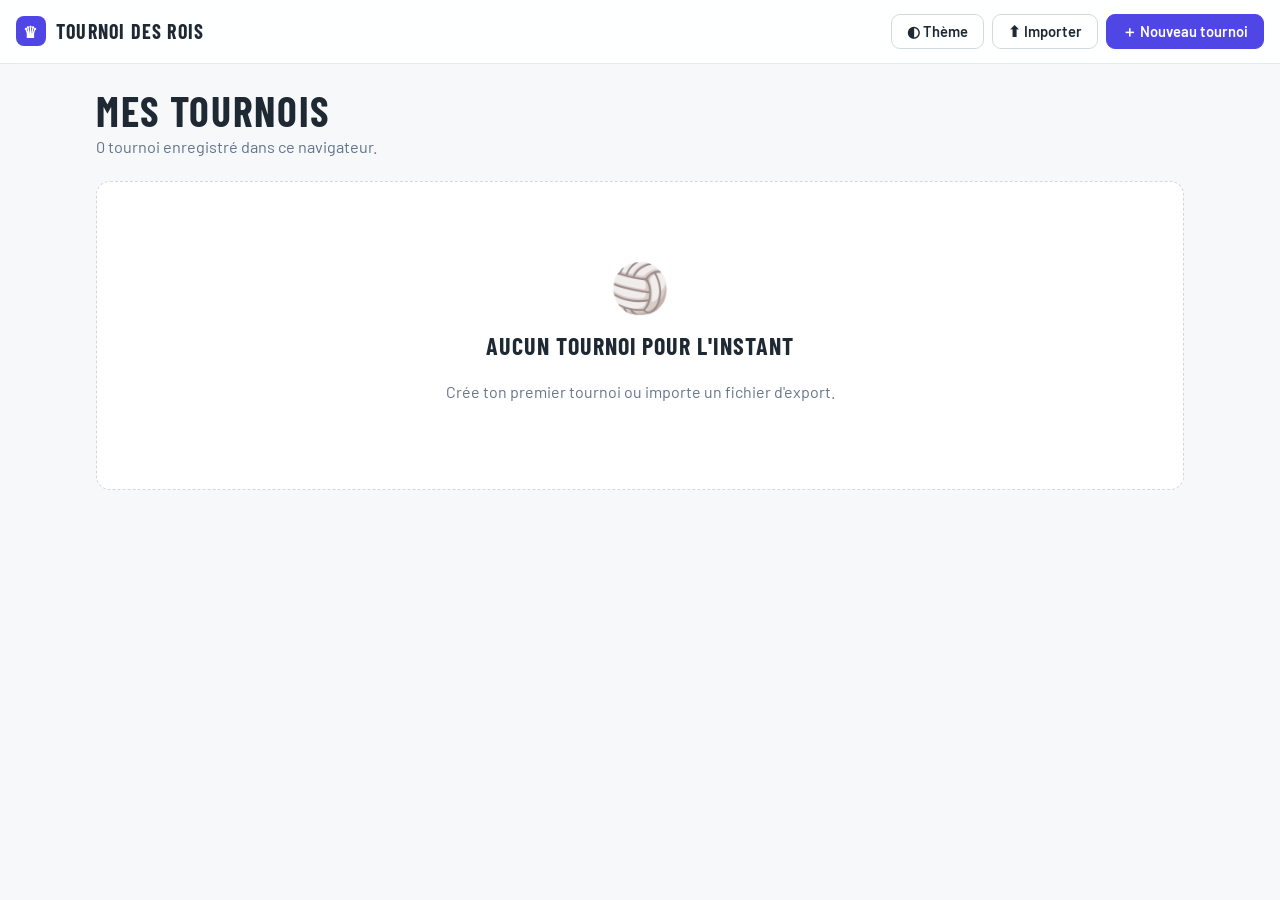
<file: index.html>
<!doctype html>
<html lang="fr">
<head>
  <meta charset="utf-8">
  <meta name="viewport" content="width=device-width, initial-scale=1, viewport-fit=cover">
  <title>Tournoi des Rois</title>
  <link rel="icon" href="assets/favicon.svg">
  <link rel="stylesheet" href="https://fonts.googleapis.com/css2?family=Barlow:wght@400;500;600;700&family=Barlow+Condensed:wght@500;600;700&display=swap">
  <link rel="stylesheet" href="css/styles.css">
</head>
<body>
  <main id="app" aria-live="polite"></main>
  <input type="file" id="importfile" accept="application/json,.json" hidden>
  <script src="js/app.js"></script>
</body>
</html>
</file>
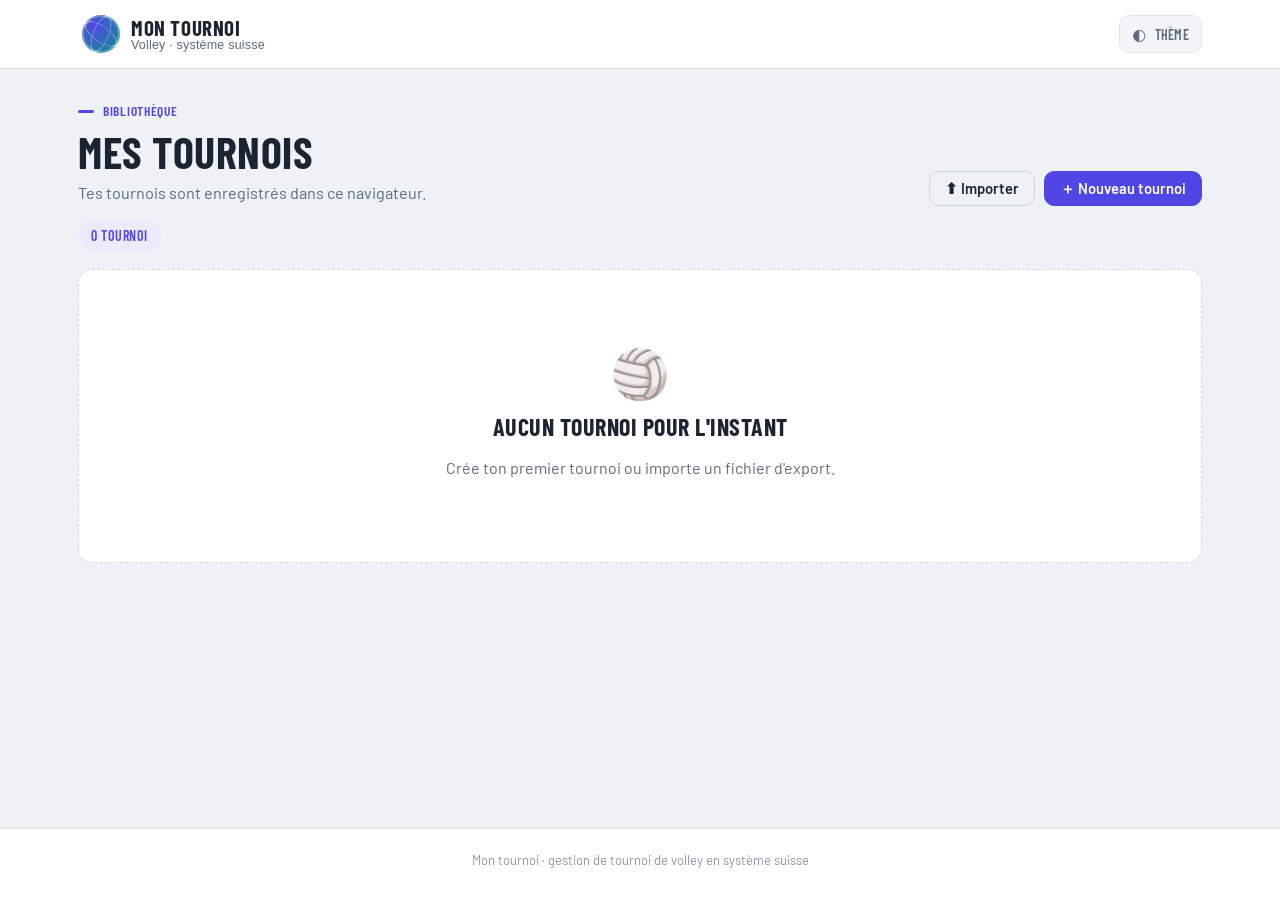
<file: public/index.html>
<!doctype html>
<html lang="fr">
<head>
  <meta charset="utf-8">
  <meta name="viewport" content="width=device-width, initial-scale=1, viewport-fit=cover">
  <title>Mon tournoi</title>
  <link rel="icon" href="favicon.svg">
  <link rel="stylesheet" href="https://fonts.googleapis.com/css2?family=Barlow:wght@400;500;600;700&family=Barlow+Condensed:wght@500;600;700&display=swap">
  <link rel="stylesheet" href="styles.css">
</head>
<body>
  <main id="app" aria-live="polite"></main>
  <input type="file" id="importfile" accept="application/json,.json" hidden>
  <script src="app.js"></script>
</body>
</html>
</file>
<file: css/styles.css>
/* Tournoi des Rois — design system « minimal pro »
   Clair par défaut, mode sombre ardoise. Accent indigo + sarcelle.
   Les composants métier (carte de ronde, tableaux, bracket, projection) réutilisent
   les mêmes classes que le JS de rendu ; ils sont ici restylés. */

/* ---- reset minimal ---- */
:root{ color-scheme:light; box-sizing:border-box; }
*{ box-sizing:border-box; }
html{ scroll-padding-top:env(safe-area-inset-top,0px); }
img{ max-width:100%; }
[hidden]{ display:none!important; }

/* ---- tokens (clair) ---- */
:root{
  --bg:#F7F8FA; --surface:#FFFFFF; --surface-2:#F2F4F7;
  --ink:#1F2933; --muted:#64748B; --faint:#94A3B8;
  --line:#E5E8EE; --line-strong:#D3D8E0;
  --accent:#4F46E5; --accent-weak:#EEF0FE; --accent-ink:#ffffff;
  --teal:#0D9488; --teal-weak:#E2F4F1;
  --gold:#B7791F; --gold-weak:#FBF2DE;
  --danger:#DC2626; --danger-weak:#FDECEC;
  --ok:#16A34A; --ok-weak:#E6F6EC;
  --field:#F8FAFC;
  --radius:14px; --radius-sm:9px;
  --shadow:0 1px 2px rgba(16,24,40,.04), 0 6px 20px rgba(16,24,40,.06);
  --shadow-lg:0 10px 34px rgba(16,24,40,.12);
  --disp:"Barlow Condensed",Impact,sans-serif;
  --body:"Barlow","Helvetica Neue",Arial,sans-serif;
}
@media (prefers-color-scheme:dark){:root:not([data-theme="light"]){
  --bg:#0F141B; --surface:#161C26; --surface-2:#1C2430;
  --ink:#E7ECF3; --muted:#93A1B5; --faint:#6B7A8F;
  --line:#26303C; --line-strong:#33404F;
  --accent:#8B86F2; --accent-weak:#232549; --accent-ink:#0F141B;
  --teal:#2DD4BF; --teal-weak:#123436;
  --gold:#E0B14A; --gold-weak:#2E2614;
  --danger:#F87171; --danger-weak:#3A1E1E;
  --ok:#4ADE80; --ok-weak:#163024;
  --field:#1A222D;
  --shadow:0 1px 2px rgba(0,0,0,.3), 0 6px 20px rgba(0,0,0,.35);
  --shadow-lg:0 12px 40px rgba(0,0,0,.5);
  color-scheme:dark;
}}
:root[data-theme="dark"]{
  --bg:#0F141B; --surface:#161C26; --surface-2:#1C2430;
  --ink:#E7ECF3; --muted:#93A1B5; --faint:#6B7A8F;
  --line:#26303C; --line-strong:#33404F;
  --accent:#8B86F2; --accent-weak:#232549; --accent-ink:#0F141B;
  --teal:#2DD4BF; --teal-weak:#123436;
  --gold:#E0B14A; --gold-weak:#2E2614;
  --danger:#F87171; --danger-weak:#3A1E1E;
  --ok:#4ADE80; --ok-weak:#163024;
  --field:#1A222D;
  --shadow:0 1px 2px rgba(0,0,0,.3), 0 6px 20px rgba(0,0,0,.35);
  --shadow-lg:0 12px 40px rgba(0,0,0,.5);
  color-scheme:dark;
}

body{ margin:0; background:var(--bg); color:var(--ink); font-family:var(--body);
  font-size:16px; line-height:1.45; -webkit-font-smoothing:antialiased; }
#app{ display:block; }

/* ---- boutons ---- */
.btn{ font-family:var(--body); font-weight:600; font-size:.92rem; line-height:1;
  border:1px solid var(--line-strong); background:var(--surface); color:var(--ink);
  padding:9px 15px; border-radius:var(--radius-sm); cursor:pointer; transition:.12s ease;
  display:inline-flex; align-items:center; gap:7px; }
.btn:hover{ border-color:var(--accent); color:var(--accent); }
.btn.ghost{ background:transparent; }
.btn.primary{ background:var(--accent); border-color:var(--accent); color:var(--accent-ink); }
.btn.primary:hover{ filter:brightness(1.07); color:var(--accent-ink); }
.btn.danger{ color:var(--danger); border-color:var(--line-strong); }
.btn.danger:hover{ border-color:var(--danger); background:var(--danger-weak); color:var(--danger); }
.btn.sm{ padding:6px 11px; font-size:.84rem; border-radius:7px; }
.btn.back{ padding:7px 11px; font-size:1.05rem; }
.btn:disabled{ opacity:.5; cursor:not-allowed; }
:focus-visible{ outline:2px solid var(--accent); outline-offset:2px; }
input,select{ font-family:var(--body); }

/* ---- barre d'application ---- */
.appbar{ position:sticky; top:0; z-index:20; display:flex; align-items:center; justify-content:space-between;
  gap:14px; padding:14px max(16px,env(safe-area-inset-left,0px)); background:color-mix(in srgb,var(--surface) 88%, transparent);
  backdrop-filter:saturate(1.3) blur(8px); border-bottom:1px solid var(--line); flex-wrap:wrap; }
.brand{ display:flex; align-items:center; gap:10px; font-family:var(--disp); text-transform:uppercase;
  letter-spacing:.06em; font-weight:700; font-size:1.25rem; }
.brand-mark{ display:grid; place-items:center; width:30px; height:30px; border-radius:8px;
  background:var(--accent); color:var(--accent-ink); font-size:1rem; }
.appbar-actions{ display:flex; gap:8px; flex-wrap:wrap; }
.tbar .tname{ font-family:var(--disp); text-transform:uppercase; letter-spacing:.04em; font-weight:700;
  font-size:1.2rem; color:var(--ink); background:transparent; border:1px solid transparent; border-radius:8px;
  padding:4px 8px; min-width:12ch; max-width:48vw; }
.tbar .tname:hover{ border-color:var(--line); }
.tbar .tname:focus{ border-color:var(--accent); background:var(--surface); outline:none; }

/* ---- layout commun ---- */
.home,.create,.tv-body{ max-width:1120px; margin:0 auto;
  padding:26px max(16px,env(safe-area-inset-left,0px)) 64px; }
.home-head{ margin-bottom:22px; }
.home-head h1,.step-head h1{ font-family:var(--disp); text-transform:uppercase; letter-spacing:.04em;
  font-weight:700; font-size:clamp(1.8rem,4.5vw,2.6rem); margin:0 0 4px; line-height:1; }
.home-head p,.step-head p{ margin:0; color:var(--muted); font-size:1.02rem; }
.step-head{ margin-bottom:18px; }

/* ---- accueil : grille de tournois ---- */
.tgrid{ display:grid; grid-template-columns:repeat(auto-fill,minmax(300px,1fr)); gap:16px; }
.tcard{ display:flex; flex-direction:column; background:var(--surface); border:1px solid var(--line);
  border-radius:var(--radius); box-shadow:var(--shadow); overflow:hidden; transition:.14s ease; }
.tcard:hover{ box-shadow:var(--shadow-lg); border-color:var(--line-strong); transform:translateY(-2px); }
.tcard-main{ padding:18px 18px 14px; cursor:pointer; flex:1; }
.tcard-name{ font-family:var(--disp); text-transform:uppercase; letter-spacing:.03em; font-weight:700;
  font-size:1.4rem; line-height:1.05; }
.tcard-meta{ color:var(--muted); font-size:.92rem; margin-top:5px; }
.tcard-state{ margin-top:12px; }
.pill{ display:inline-flex; align-items:center; gap:6px; font-family:var(--disp); text-transform:uppercase;
  letter-spacing:.05em; font-weight:600; font-size:.82rem; padding:4px 11px; border-radius:999px; }
.pill.run{ background:var(--accent-weak); color:var(--accent); }
.pill.ok{ background:var(--ok-weak); color:var(--ok); }
.pill.new{ background:var(--surface-2); color:var(--muted); }
.tcard-actions{ display:flex; flex-wrap:wrap; gap:7px; padding:12px 16px; border-top:1px solid var(--line);
  background:var(--surface-2); }
.empty{ text-align:center; padding:70px 20px; color:var(--muted); border:1px dashed var(--line-strong);
  border-radius:var(--radius); background:var(--surface); }
.empty-ic{ font-size:3rem; }
.empty h2{ font-family:var(--disp); text-transform:uppercase; letter-spacing:.04em; margin:.3em 0 .1em; color:var(--ink); }

/* ---- création : formulaire ---- */
.form{ background:var(--surface); border:1px solid var(--line); border-radius:var(--radius);
  box-shadow:var(--shadow); padding:22px; display:flex; flex-direction:column; gap:18px; }
.field{ display:flex; flex-direction:column; gap:6px; }
.field label{ font-weight:600; font-size:.85rem; color:var(--muted); text-transform:uppercase; letter-spacing:.04em; }
.field input,.field select{ font-size:1rem; font-weight:500; color:var(--ink); background:var(--field);
  border:1px solid var(--line-strong); border-radius:var(--radius-sm); padding:9px 11px; }
.field.wide input{ font-size:1.15rem; font-weight:600; }
.grid6{ display:grid; grid-template-columns:repeat(6,1fr); gap:12px; }
.teams-head{ display:flex; align-items:baseline; justify-content:space-between; gap:12px; margin-top:4px; }
.teams-head h2{ font-family:var(--disp); text-transform:uppercase; letter-spacing:.04em; font-size:1.3rem; margin:0; }
.form-actions{ display:flex; justify-content:flex-end; gap:10px; border-top:1px solid var(--line); padding-top:16px; }

/* ---- navigation interne du tournoi ---- */
.tnav{ position:sticky; top:59px; z-index:15; background:var(--bg); border-bottom:1px solid var(--line);
  padding:10px max(16px,env(safe-area-inset-left,0px)); }
.tnav-tabs{ max-width:1120px; margin:0 auto; display:flex; align-items:center; gap:8px; flex-wrap:wrap; }
.tab{ font-family:var(--disp); text-transform:uppercase; letter-spacing:.05em; font-weight:600; font-size:.95rem;
  padding:7px 13px; border-radius:999px; border:1px solid var(--line-strong); background:var(--surface);
  color:var(--muted); cursor:pointer; transition:.12s ease; }
.tab:hover{ color:var(--ink); border-color:var(--ink); }
.tab.active{ background:var(--ink); border-color:var(--ink); color:var(--surface); }
.tnav-rounds{ display:inline-flex; align-items:center; gap:5px; padding:3px 8px; border-radius:999px;
  background:var(--surface-2); border:1px solid var(--line); }
.tnav-lab{ font-family:var(--disp); text-transform:uppercase; letter-spacing:.06em; font-size:.74rem; color:var(--faint); margin-right:3px; }
.step{ width:30px; height:30px; border-radius:50%; border:1px solid var(--line-strong); background:var(--surface);
  color:var(--muted); font-family:var(--disp); font-weight:700; font-size:.95rem; cursor:pointer; transition:.12s ease;
  display:grid; place-items:center; }
.step:hover{ border-color:var(--ink); color:var(--ink); }
.step.done{ background:var(--ok-weak); border-color:var(--ok); color:var(--ok); }
.step.cur{ background:var(--accent); border-color:var(--accent); color:var(--accent-ink); }
.step.firm{ border-color:var(--line-strong); color:var(--ink); }
.step.prov{ border-style:dashed; color:var(--faint); }
.step.locked{ opacity:.45; cursor:not-allowed; }
.step.active{ box-shadow:0 0 0 3px var(--accent-weak); border-color:var(--accent); }

/* ---- barre de réglages (config) ---- */
.cfgbar{ display:flex; flex-wrap:wrap; gap:10px 18px; align-items:center; margin:0 0 16px; padding:14px 16px;
  border:1px solid var(--line); border-left:4px solid var(--accent); border-radius:var(--radius); background:var(--surface); box-shadow:var(--shadow); }
.cfgbar label{ display:flex; align-items:center; gap:8px; font-weight:600; font-size:.98rem; }
.cfgbar input,.cfgbar select{ font-size:1rem; font-weight:600; color:var(--ink); background:var(--field);
  border:1px solid var(--line-strong); border-radius:7px; padding:6px 9px; }
.cfgbar input[type=number]{ width:4.4em; text-align:center; }
.draw-note{ margin:-4px 0 14px; color:var(--muted); font-size:.95rem; }

/* ---- grille d'équipes ---- */
.teams{ display:grid; grid-template-columns:repeat(4,1fr); gap:9px; }
.team{ display:flex; align-items:center; gap:9px; background:var(--surface); border:1px solid var(--line);
  border-radius:var(--radius-sm); padding:7px 10px; min-width:0; }
.team .rk{ font-family:var(--disp); font-weight:700; font-size:1.05rem; width:1.7em; text-align:center; color:var(--faint); flex:none; }
.team input{ flex:1; min-width:0; border:none; background:transparent; color:var(--ink); font-size:1.03rem; font-weight:500; padding:3px 0; }
.team input:focus{ outline:none; }
.team input::placeholder{ color:var(--faint); }

/* ---- classement ---- */
.rankwrap{ background:var(--surface); border:1px solid var(--line); border-radius:var(--radius); padding:10px 18px; box-shadow:var(--shadow); }
.stbl{ width:100%; border-collapse:collapse; font-size:1.08rem; }
.stbl th{ font-family:var(--disp); text-transform:uppercase; letter-spacing:.05em; font-size:.8rem; color:var(--muted);
  font-weight:600; text-align:right; padding:8px 6px; }
.stbl th.l{ text-align:left; }
.stbl td{ padding:9px 6px; border-top:1px solid var(--line); text-align:right; font-variant-numeric:tabular-nums; }
.stbl td.pl{ font-family:var(--disp); font-weight:700; width:2em; text-align:center; color:var(--muted); }
.stbl td.nm{ text-align:left; font-weight:600; width:99%; overflow-wrap:anywhere; }
.stbl tr.top td.pl{ background:var(--accent); color:var(--accent-ink); border-radius:7px; }
.stbl th.num,.stbl td.num{ padding-left:16px; min-width:3.4em; }

/* ---- carte de ronde ---- */
.round{ background:var(--surface); border:1px solid var(--line); border-radius:var(--radius); overflow:hidden;
  margin-bottom:16px; box-shadow:var(--shadow); }
.round-h{ display:flex; align-items:center; gap:12px; padding:13px 18px; background:var(--accent-weak);
  border-bottom:1px solid var(--line); flex-wrap:wrap; }
.round-h .badge{ display:grid; place-items:center; width:30px; height:30px; border-radius:8px;
  background:var(--accent); color:var(--accent-ink); font-family:var(--disp); font-weight:700; font-size:1.2rem; }
.round-h h3{ margin:0; font-family:var(--disp); text-transform:uppercase; font-size:1.3rem; letter-spacing:.05em; flex:1; }
.round-h .state{ font-family:var(--disp); text-transform:uppercase; font-size:.82rem; letter-spacing:.05em; color:var(--muted); }
.round-h .state.done{ color:var(--ok); }
.rbody{ padding:4px 18px 14px; }
.m{ display:grid; grid-template-columns:3.4em 5em 1fr auto 1fr; column-gap:10px; row-gap:3px; align-items:center;
  padding:11px 0; border-bottom:1px solid var(--line); }
.m:last-child{ border-bottom:none; }
.m .mt{ grid-column:1; grid-row:1/3; align-self:center; font-family:var(--disp); font-weight:700; font-size:1.1rem; color:var(--accent); }
.m .ct{ grid-column:2; grid-row:1/3; align-self:center; font-family:var(--disp); text-transform:uppercase; font-size:.76rem;
  letter-spacing:.03em; color:var(--muted); background:var(--surface-2); border:1px solid var(--line); border-radius:6px; padding:4px 5px; text-align:center; }
.m .t{ grid-row:1; min-width:0; overflow-wrap:anywhere; font-size:1.05rem; }
.m .ta{ grid-column:3; text-align:right; }
.m .tb{ grid-column:5; }
.m .t.w{ font-weight:700; color:var(--ink); }
.m .score{ grid-column:4; grid-row:1; display:flex; gap:5px; align-items:center; color:var(--muted); font-weight:600; font-variant-numeric:tabular-nums; }
.m .score input{ width:2.5em; text-align:center; border:1px solid var(--line-strong); border-radius:7px; background:var(--field);
  color:var(--ink); font-weight:700; padding:6px 0; font-size:1rem; }
.m .score input:focus{ border-color:var(--accent); outline:none; }
.m .ref{ grid-column:3/6; grid-row:2; font-size:.9rem; color:var(--muted); }
.m .ref b{ color:var(--ink); font-weight:600; }
.waitbox{ background:var(--surface); border:1px dashed var(--line-strong); border-radius:var(--radius); padding:22px; color:var(--muted); font-size:1.02rem; }

/* ---- phase finale ---- */
.finals{ display:grid; grid-template-columns:1fr 1fr; gap:16px; }
.fbr{ background:var(--surface); border:1px solid var(--line); border-radius:var(--radius); padding:16px 18px; box-shadow:var(--shadow); }
.fbr.main{ border-top:4px solid var(--gold); }
.fbr.conso{ border-top:4px solid var(--teal); }
.fbr h3{ font-family:var(--disp); text-transform:uppercase; margin:0 0 2px; font-size:1.35rem; letter-spacing:.05em; }
.fbr.main h3{ color:var(--gold); }
.fbr.conso h3{ color:var(--teal); }
.fbr .sub{ font-size:.9rem; color:var(--muted); margin-bottom:6px; }
.frl{ font-family:var(--disp); text-transform:uppercase; letter-spacing:.06em; font-size:.82rem; color:var(--faint); margin:14px 0 5px; }
.fm{ display:grid; grid-template-columns:1fr auto 1fr; align-items:center; gap:8px; padding:7px 0; border-bottom:1px solid var(--line); }
.fm:last-child{ border-bottom:none; }
.fm .ft{ min-width:0; overflow-wrap:anywhere; font-size:1rem; }
.fm .fa{ text-align:right; }
.fm .ft.w{ font-weight:700; }
.fm .ft.tbd{ color:var(--faint); font-style:italic; }
.fm .fsc{ display:flex; gap:5px; align-items:center; color:var(--muted); font-weight:600; font-variant-numeric:tabular-nums; }
.fm .fsc input{ width:2.4em; text-align:center; border:1px solid var(--line-strong); border-radius:7px; background:var(--field);
  color:var(--ink); font-weight:700; padding:5px 0; font-size:.95rem; }
.fm .fsc input:focus{ border-color:var(--accent); outline:none; }
.fm .fsc .na{ color:var(--faint); }
.fchamp{ margin-top:12px; padding:9px 13px; border-radius:var(--radius-sm); font-weight:600; font-size:1.05rem; }
.fbr.main .fchamp{ background:var(--gold-weak); color:var(--gold); }
.fbr.conso .fchamp{ background:var(--teal-weak); color:var(--teal); }
.fchamp b{ color:var(--ink); }

/* ---- présentation plein écran ---- */
body.proj-mode{ background:var(--bg); }
.pjchrome{ position:sticky; top:0; z-index:30; display:flex; justify-content:flex-end; padding:12px 18px; }
.pjtoggle{ display:inline-flex; gap:6px; background:var(--surface); border:1px solid var(--line); border-radius:999px;
  padding:5px; box-shadow:var(--shadow); }
.pjt{ font-family:var(--disp); text-transform:uppercase; letter-spacing:.05em; font-weight:600; font-size:.9rem;
  border:none; background:transparent; color:var(--muted); padding:7px 15px; border-radius:999px; cursor:pointer; }
.pjt:hover{ color:var(--ink); }
.pjt.on{ background:var(--accent); color:var(--accent-ink); }
.pjt.exit{ color:var(--faint); padding:7px 12px; }
.pjt.exit:hover{ color:var(--danger); }
.pj{ max-width:1700px; margin:0 auto; padding:6px max(18px,env(safe-area-inset-left,0px)) 48px; }
.pjhead{ display:flex; justify-content:space-between; align-items:baseline; gap:16px; border-bottom:3px solid var(--ink);
  padding-bottom:14px; margin-bottom:22px; flex-wrap:wrap; }
.pjhead h1{ font-family:var(--disp); text-transform:uppercase; font-size:clamp(2rem,4.5vw,3.2rem); margin:0; letter-spacing:.04em; }
.pjhead .phase{ font-family:var(--disp); text-transform:uppercase; color:var(--accent); font-size:1.4rem; letter-spacing:.05em; }
.pjboard{ display:grid; gap:16px; }
.pjcourt{ border:1px solid var(--line); border-radius:var(--radius); background:var(--surface); overflow:hidden; box-shadow:var(--shadow); }
.pjcourt-h{ display:flex; align-items:center; justify-content:space-between; gap:8px; padding:12px 16px; background:var(--surface-2); border-bottom:2px solid var(--line); }
.pjcourt-h .trm{ font-family:var(--disp); text-transform:uppercase; font-size:1.4rem; font-weight:700; letter-spacing:.05em; }
.pjslot{ padding:12px 16px; border-bottom:1px solid var(--line); }
.pjslot:last-child{ border-bottom:none; }
.pjslot-top{ display:flex; align-items:center; justify-content:space-between; gap:8px; margin-bottom:4px; }
.pjslot-time{ font-family:var(--disp); font-weight:700; font-size:1.3rem; color:var(--accent); }
.pjslot-tag{ font-family:var(--disp); text-transform:uppercase; font-size:.82rem; letter-spacing:.06em; padding:3px 10px; border-radius:999px; background:var(--surface-2); color:var(--muted); }
.pjmt{ display:flex; align-items:center; justify-content:space-between; gap:10px; font-size:1.35rem; font-weight:600; }
.pjmt .nm{ min-width:0; overflow-wrap:anywhere; flex:1; }
.pjmt .nm.r{ text-align:right; }
.pjmt .vs{ flex:none; color:var(--faint); font-size:1rem; font-family:var(--disp); font-weight:700; }
.pjref{ font-size:1rem; color:var(--muted); margin-top:5px; }
.pjref b{ color:var(--ink); font-weight:600; }
.pjslot.next{ background:var(--accent-weak); }
.pjslot.next .pjslot-tag{ background:var(--accent); color:var(--accent-ink); }
.pjrank{ width:100%; border-collapse:collapse; font-size:1.5rem; }
.pjrank th{ font-family:var(--disp); text-transform:uppercase; font-size:1rem; color:var(--muted); text-align:right; padding:4px 10px 12px; }
.pjrank th.l{ text-align:left; }
.pjrank td{ padding:11px 10px; border-top:1px solid var(--line); text-align:right; font-variant-numeric:tabular-nums; }
.pjrank td.pl{ font-family:var(--disp); font-weight:700; text-align:center; width:1.8em; color:var(--muted); }
.pjrank td.nm{ text-align:left; font-weight:600; width:99%; overflow-wrap:anywhere; }
.pjrank tr.lead td{ background:var(--gold-weak); }
.pjrank tr.lead td.pl{ color:var(--gold); }
.pjrank th.num,.pjrank td.num{ padding-left:20px; min-width:3.6em; }

/* ---- espacement de lettres homogène sur la police display ---- */
.team .rk,.round-h .badge,.m .mt,.m .ct,.pjslot-time,.stbl th,.pjrank th,.step{ letter-spacing:.04em; }

/* ---- responsive ---- */
@media (max-width:900px){
  .teams{ grid-template-columns:repeat(2,1fr); }
  .grid6{ grid-template-columns:repeat(2,1fr); }
  .finals{ grid-template-columns:1fr; }
  .tnav{ top:57px; }
}
@media (max-width:560px){
  .grid6{ grid-template-columns:1fr 1fr; }
  .tbar .tname{ max-width:40vw; }
  .m{ grid-template-columns:3em 1fr auto 1fr; }
  .m .ct{ display:none; }
}
</file>
<file: public/styles.css>
/* =========================================================================
   Mon tournoi — direction « carnet de terrain » (ambiance inspirée du carnet
   volley voisin : topbar à marque ronde, titres condensés majuscules, cartes
   qui se soulèvent, en-têtes de section à filet d'accroche, nav/actions dans
   la page). Palette propre : indigo + sarcelle, neutres ardoise.
   ========================================================================= */
:root{
  --bg:#eef1f5; --surface:#ffffff; --surface-2:#f3f5f9;
  --ink:#1b2430; --muted:#5d6b7d; --faint:#8a97a7; --line:#e0e4ec; --line-strong:#cfd5e0;
  --accent:#4f46e5; --accent-weak:#ecebfd; --accent-ink:#ffffff;
  --teal:#0d9488; --teal-weak:#dcf3f0;
  --gold:#b7791f; --gold-weak:#f8eccf;
  --danger:#dc2626; --danger-weak:#fdecec;
  --ok:#15a34a; --ok-weak:#e3f6ea;
  --field:#f6f8fb;
  --r:14px; --r-sm:10px;
  --shadow:0 1px 2px rgba(20,30,45,.05), 0 10px 26px rgba(20,30,45,.07);
  --shadow-lg:0 14px 40px rgba(20,30,45,.14);
  --f-head:"Barlow Condensed",system-ui,sans-serif;
  --f-body:"Barlow","Helvetica Neue",Arial,sans-serif;
  color-scheme:light;
}
@media (prefers-color-scheme:dark){:root:not([data-theme="light"]){
  --bg:#0f141c; --surface:#171e29; --surface-2:#1d2635;
  --ink:#e7ecf3; --muted:#93a1b5; --faint:#67768c; --line:#273243; --line-strong:#35425a;
  --accent:#8b86f2; --accent-weak:#23244a; --accent-ink:#0f141c;
  --teal:#2dd4bf; --teal-weak:#123436;
  --gold:#e0b14a; --gold-weak:#2e2614;
  --danger:#f87171; --danger-weak:#3a1e1e;
  --ok:#4ade80; --ok-weak:#163024;
  --field:#19212d;
  --shadow:0 1px 2px rgba(0,0,0,.3), 0 12px 30px rgba(0,0,0,.4);
  --shadow-lg:0 16px 44px rgba(0,0,0,.55);
  color-scheme:dark;
}}
:root[data-theme="dark"]{
  --bg:#0f141c; --surface:#171e29; --surface-2:#1d2635;
  --ink:#e7ecf3; --muted:#93a1b5; --faint:#67768c; --line:#273243; --line-strong:#35425a;
  --accent:#8b86f2; --accent-weak:#23244a; --accent-ink:#0f141c;
  --teal:#2dd4bf; --teal-weak:#123436;
  --gold:#e0b14a; --gold-weak:#2e2614;
  --danger:#f87171; --danger-weak:#3a1e1e;
  --ok:#4ade80; --ok-weak:#163024;
  --field:#19212d;
  --shadow:0 1px 2px rgba(0,0,0,.3), 0 12px 30px rgba(0,0,0,.4);
  --shadow-lg:0 16px 44px rgba(0,0,0,.55);
  color-scheme:dark;
}

*{box-sizing:border-box}
html{scroll-padding-top:70px}
body{margin:0;background:var(--bg);color:var(--ink);font-family:var(--f-body);
  font-size:16px;line-height:1.5;-webkit-font-smoothing:antialiased;
  display:flex;flex-direction:column;min-height:100dvh}
#app{display:flex;flex-direction:column;flex:1}
h1,h2,h3{font-family:var(--f-head);margin:0;line-height:1.04;color:var(--ink)}
img{max-width:100%}[hidden]{display:none!important}
:focus-visible{outline:2px solid var(--accent);outline-offset:2px}

/* ---- boutons ---- */
.btn{font-family:var(--f-body);font-weight:600;font-size:.92rem;line-height:1;cursor:pointer;
  border:1px solid var(--line-strong);background:var(--surface);color:var(--ink);
  padding:9px 15px;border-radius:var(--r-sm);display:inline-flex;align-items:center;gap:7px;transition:.13s ease}
.btn:hover{border-color:var(--accent);color:var(--accent)}
.btn.ghost{background:transparent}
.btn.primary{background:var(--accent);border-color:var(--accent);color:var(--accent-ink)}
.btn.primary:hover{filter:brightness(1.07);color:var(--accent-ink)}
.btn.danger{color:var(--danger);border-color:var(--line-strong)}
.btn.danger:hover{border-color:var(--danger);background:var(--danger-weak);color:var(--danger)}
.btn.sm{padding:6px 11px;font-size:.84rem;border-radius:8px}

/* ---- topbar ---- */
.topbar{position:sticky;top:0;z-index:60;background:color-mix(in srgb,var(--surface) 90%,transparent);
  backdrop-filter:saturate(1.2) blur(8px);border-bottom:1px solid var(--line)}
.topbar-in{display:flex;align-items:center;gap:14px;max-width:1160px;margin:0 auto;
  padding:11px max(18px,env(safe-area-inset-left,0px))}
.spacer{flex:1}
.brand{display:flex;align-items:center;gap:11px;flex:none;cursor:pointer;background:none;border:none;
  padding:4px;border-radius:12px;color:inherit}
.brand:hover .t b{color:var(--accent)}
/* marque : « ballon » en dégradé indigo→sarcelle avec coutures (touche perso) */
.mark{flex:none;width:38px;height:38px;border-radius:50%;position:relative;
  background:radial-gradient(circle at 32% 28%,var(--accent),var(--teal));
  box-shadow:inset 0 0 0 2px rgba(255,255,255,.28)}
.mark::before,.mark::after{content:"";position:absolute;inset:0;border-radius:50%;border:1.5px solid rgba(255,255,255,.6)}
.mark::before{transform:rotate(22deg) scaleX(.42)}
.mark::after{transform:rotate(-55deg) scaleX(.42)}
.brand .t{display:flex;flex-direction:column;min-width:0;text-align:left}
.brand .t b{font-family:var(--f-head);font-weight:700;font-size:21px;line-height:1;
  text-transform:uppercase;letter-spacing:.6px;white-space:nowrap}
.brand .t span{font-size:12.5px;color:var(--muted);letter-spacing:.2px}
.theme-btn{flex:none;height:38px;padding:0 12px;border-radius:var(--r-sm);cursor:pointer;
  background:var(--surface-2);border:1px solid var(--line);color:var(--muted);
  display:inline-flex;align-items:center;gap:8px;font-family:var(--f-head);font-weight:600;
  font-size:14px;text-transform:uppercase;letter-spacing:.3px}
.theme-btn:hover{color:var(--ink);border-color:var(--line-strong)}
.theme-btn .ic{font-size:16px;display:inline-flex}

/* ---- enveloppe + en-tête de page ---- */
.wrap{width:100%;max-width:1160px;margin:0 auto;flex:1;
  padding:26px max(18px,env(safe-area-inset-left,0px)) 56px}
.intro{display:flex;align-items:flex-end;justify-content:space-between;gap:18px;flex-wrap:wrap;margin-bottom:20px}
.intro-main{min-width:0}
.eyebrow{display:inline-flex;align-items:center;gap:9px;font-family:var(--f-head);font-weight:600;
  font-size:13.5px;text-transform:uppercase;letter-spacing:.7px;color:var(--accent);margin-bottom:7px}
.eyebrow::before{content:"";width:16px;height:3px;border-radius:2px;background:var(--accent)}
.intro h1{font-size:clamp(28px,5.2vw,44px);text-transform:uppercase;letter-spacing:.5px}
.intro p{margin:7px 0 0;color:var(--muted);max-width:62ch;font-size:1.02rem}
.intro-actions{display:flex;gap:9px;flex-wrap:wrap;flex:none}
.title-input{font-family:var(--f-head);font-weight:700;font-size:clamp(28px,5.2vw,44px);
  text-transform:uppercase;letter-spacing:.5px;color:var(--ink);background:transparent;
  border:1px solid transparent;border-radius:8px;padding:2px 8px;margin-left:-8px;max-width:100%}
.title-input:hover{border-color:var(--line)}
.title-input:focus{outline:none;border-color:var(--accent);background:var(--surface)}
.page-sub{margin:-6px 0 18px}
.pagefoot{text-align:center;color:var(--faint);font-size:13px;padding:22px 16px 30px;
  border-top:1px solid var(--line);background:var(--surface)}

/* pastilles d'état */
.count-pill{display:inline-flex;align-items:center;font-family:var(--f-head);font-weight:600;font-size:14px;
  background:var(--accent-weak);color:var(--accent);padding:5px 13px;border-radius:999px;
  text-transform:uppercase;letter-spacing:.5px}
.pill{display:inline-flex;align-items:center;gap:7px;font-family:var(--f-head);font-weight:600;font-size:12.5px;
  text-transform:uppercase;letter-spacing:.5px;padding:4px 12px;border-radius:999px}
.pill.run{background:var(--accent-weak);color:var(--accent)}
.pill.ok{background:var(--ok-weak);color:var(--ok)}
.pill.new{background:var(--surface-2);color:var(--muted)}
.pill .live{width:8px;height:8px;border-radius:50%;background:currentColor;box-shadow:0 0 0 0 currentColor;
  animation:pulse 1.6s ease-out infinite}
@keyframes pulse{0%{box-shadow:0 0 0 0 color-mix(in srgb,currentColor 55%,transparent)}
  70%{box-shadow:0 0 0 7px transparent}100%{box-shadow:0 0 0 0 transparent}}
@media(prefers-reduced-motion:reduce){.pill .live{animation:none}}

/* ---- accueil : grille de tournois ---- */
.tgrid{display:grid;grid-template-columns:repeat(auto-fill,minmax(290px,1fr));gap:16px}
.tcard{display:flex;flex-direction:column;background:var(--surface);border:1px solid var(--line);
  border-radius:var(--r);box-shadow:var(--shadow);overflow:hidden;position:relative;transition:.15s ease}
.tcard::before{content:"";position:absolute;inset:0 0 auto;height:3px;
  background:linear-gradient(90deg,var(--accent),var(--teal));transform:scaleX(0);transform-origin:left;transition:.2s ease}
.tcard:hover{box-shadow:var(--shadow-lg);border-color:var(--line-strong);transform:translateY(-3px)}
.tcard:hover::before{transform:scaleX(1)}
.tcard-main{padding:18px 18px 14px;cursor:pointer;flex:1}
.tcard-name{font-family:var(--f-head);font-weight:700;font-size:1.45rem;line-height:1.04;
  text-transform:uppercase;letter-spacing:.4px}
.tcard-meta{color:var(--muted);font-size:.92rem;margin-top:5px}
.tcard-state{margin-top:12px}
.tcard-actions{display:flex;flex-wrap:wrap;gap:7px;padding:12px 16px;border-top:1px solid var(--line);background:var(--surface-2)}
.empty{text-align:center;padding:66px 20px;color:var(--muted);border:1px dashed var(--line-strong);
  border-radius:var(--r);background:var(--surface)}
.empty-ic{font-size:3rem}
.empty h2{font-family:var(--f-head);text-transform:uppercase;letter-spacing:.5px;margin:.3em 0 .15em;color:var(--ink)}

/* ---- création ---- */
.form{background:var(--surface);border:1px solid var(--line);border-radius:var(--r);box-shadow:var(--shadow);
  padding:22px;display:flex;flex-direction:column;gap:18px}
.field{display:flex;flex-direction:column;gap:6px}
.field label{font-family:var(--f-head);font-weight:600;font-size:13px;text-transform:uppercase;letter-spacing:.4px;color:var(--muted)}
.field input,.field select{font-size:1rem;font-weight:500;color:var(--ink);background:var(--field);
  border:1px solid var(--line-strong);border-radius:var(--r-sm);padding:9px 11px}
.field input:focus,.field select:focus{outline:none;border-color:var(--accent)}
.field.wide input{font-size:1.15rem;font-weight:600}
.grid6{display:grid;grid-template-columns:repeat(6,1fr);gap:12px}
.teams-head{display:flex;align-items:baseline;justify-content:space-between;gap:12px;margin-top:4px}
.teams-head h2{font-family:var(--f-head);text-transform:uppercase;letter-spacing:.4px;font-size:1.3rem}
.form-actions{display:flex;justify-content:flex-end;gap:10px;border-top:1px solid var(--line);padding-top:16px}

/* ---- navigation interne du tournoi ---- */
.tnav{position:sticky;top:61px;z-index:40;background:color-mix(in srgb,var(--bg) 92%,transparent);
  backdrop-filter:blur(6px);border-bottom:1px solid var(--line)}
.tnav-in{max-width:1160px;margin:0 auto;display:flex;align-items:center;gap:8px;flex-wrap:wrap;
  padding:10px max(18px,env(safe-area-inset-left,0px))}
.tab{font-family:var(--f-head);text-transform:uppercase;letter-spacing:.5px;font-weight:600;font-size:.95rem;
  padding:7px 14px;border-radius:999px;border:1px solid var(--line-strong);background:var(--surface);
  color:var(--muted);cursor:pointer;position:relative;transition:.13s ease}
.tab:hover{color:var(--ink);border-color:var(--ink)}
.tab.active{color:var(--accent-ink);background:var(--accent);border-color:var(--accent)}
.tnav-rounds{display:inline-flex;align-items:center;gap:5px;padding:3px 9px;border-radius:999px;
  background:var(--surface-2);border:1px solid var(--line)}
.tnav-lab{font-family:var(--f-head);text-transform:uppercase;letter-spacing:.6px;font-size:.74rem;color:var(--faint);margin-right:3px}
.step{width:30px;height:30px;border-radius:50%;border:1px solid var(--line-strong);background:var(--surface);
  color:var(--muted);font-family:var(--f-head);font-weight:700;font-size:.95rem;cursor:pointer;
  display:grid;place-items:center;letter-spacing:.3px;transition:.13s ease}
.step:hover{border-color:var(--ink);color:var(--ink)}
.step.done{background:var(--ok-weak);border-color:var(--ok);color:var(--ok)}
.step.cur{background:var(--accent);border-color:var(--accent);color:var(--accent-ink);
  box-shadow:0 0 0 0 var(--accent);animation:pulse 1.8s ease-out infinite}
.step.firm{border-color:var(--line-strong);color:var(--ink)}
.step.prov{border-style:dashed;color:var(--faint)}
.step.locked{opacity:.4;cursor:not-allowed}
.step.active{outline:2px solid var(--accent);outline-offset:2px}

/* ---- réglages (config) ---- */
.cfgbar{display:flex;flex-wrap:wrap;gap:10px 18px;align-items:center;margin:0 0 16px;padding:14px 16px;
  border:1px solid var(--line);border-left:4px solid var(--accent);border-radius:var(--r);background:var(--surface);box-shadow:var(--shadow)}
.cfgbar label{display:flex;align-items:center;gap:8px;font-weight:600;font-size:.98rem}
.cfgbar input,.cfgbar select{font-size:1rem;font-weight:600;color:var(--ink);background:var(--field);
  border:1px solid var(--line-strong);border-radius:8px;padding:6px 9px}
.cfgbar input:focus,.cfgbar select:focus{outline:none;border-color:var(--accent)}
.cfgbar input[type=number]{width:4.4em;text-align:center}
.draw-note{margin:-2px 0 16px;color:var(--muted);font-size:.95rem}

/* ---- grille d'équipes ---- */
.teams{display:grid;grid-template-columns:repeat(4,1fr);gap:9px}
.team{display:flex;align-items:center;gap:9px;background:var(--surface);border:1px solid var(--line);
  border-radius:var(--r-sm);padding:7px 10px;min-width:0}
.team .rk{font-family:var(--f-head);font-weight:700;font-size:1.05rem;width:1.7em;text-align:center;color:var(--faint);flex:none;letter-spacing:.3px}
.team input{flex:1;min-width:0;border:none;background:transparent;color:var(--ink);font-size:1.03rem;font-weight:500;padding:3px 0}
.team input:focus{outline:none}
.team input::placeholder{color:var(--faint)}

/* ---- classement ---- */
.rankwrap{background:var(--surface);border:1px solid var(--line);border-radius:var(--r);padding:10px 18px;box-shadow:var(--shadow)}
.stbl{width:100%;border-collapse:collapse;font-size:1.08rem}
.stbl th{font-family:var(--f-head);text-transform:uppercase;letter-spacing:.5px;font-size:.8rem;color:var(--muted);font-weight:600;text-align:right;padding:8px 6px}
.stbl th.l{text-align:left}
.stbl td{padding:9px 6px;border-top:1px solid var(--line);text-align:right;font-variant-numeric:tabular-nums}
.stbl td.pl{font-family:var(--f-head);font-weight:700;width:2em;text-align:center;color:var(--muted)}
.stbl td.nm{text-align:left;font-weight:600;width:99%;overflow-wrap:anywhere}
.stbl tr.top td.pl{background:var(--accent);color:var(--accent-ink);border-radius:7px}
.stbl th.num,.stbl td.num{padding-left:16px;min-width:3.4em}

/* ---- carte de ronde ---- */
.round{background:var(--surface);border:1px solid var(--line);border-radius:var(--r);overflow:hidden;margin-bottom:16px;box-shadow:var(--shadow)}
.round-h{display:flex;align-items:center;gap:12px;padding:13px 18px;background:var(--accent-weak);border-bottom:1px solid var(--line);flex-wrap:wrap}
.round-h .badge{display:grid;place-items:center;width:30px;height:30px;border-radius:9px;background:var(--accent);color:var(--accent-ink);font-family:var(--f-head);font-weight:700;font-size:1.2rem;letter-spacing:.3px}
.round-h h3{margin:0;font-family:var(--f-head);text-transform:uppercase;font-size:1.3rem;letter-spacing:.5px;flex:1}
.round-h .state{font-family:var(--f-head);text-transform:uppercase;font-size:.82rem;letter-spacing:.5px;color:var(--muted)}
.round-h .state.done{color:var(--ok)}
.rbody{padding:4px 18px 14px}
.m{display:grid;grid-template-columns:3.4em 5em 1fr auto 1fr;column-gap:10px;row-gap:3px;align-items:center;padding:11px 0;border-bottom:1px solid var(--line)}
.m:last-child{border-bottom:none}
.m .mt{grid-column:1;grid-row:1/3;align-self:center;font-family:var(--f-head);font-weight:700;font-size:1.1rem;color:var(--accent);letter-spacing:.3px}
.m .ct{grid-column:2;grid-row:1/3;align-self:center;font-family:var(--f-head);text-transform:uppercase;font-size:.76rem;letter-spacing:.3px;color:var(--muted);background:var(--surface-2);border:1px solid var(--line);border-radius:6px;padding:4px 5px;text-align:center}
.m .t{grid-row:1;min-width:0;overflow-wrap:anywhere;font-size:1.05rem}
.m .ta{grid-column:3;text-align:right}
.m .tb{grid-column:5}
.m .t.w{font-weight:700;color:var(--ink)}
.m .score{grid-column:4;grid-row:1;display:flex;gap:5px;align-items:center;color:var(--muted);font-weight:600;font-variant-numeric:tabular-nums}
.m .score input{width:2.5em;text-align:center;border:1px solid var(--line-strong);border-radius:8px;background:var(--field);color:var(--ink);font-weight:700;padding:6px 0;font-size:1rem}
.m .score input:focus{border-color:var(--accent);outline:none}
.m .ref{grid-column:3/6;grid-row:2;font-size:.9rem;color:var(--muted)}
.m .ref b{color:var(--ink);font-weight:600}
.waitbox{background:var(--surface);border:1px dashed var(--line-strong);border-radius:var(--r);padding:22px;color:var(--muted);font-size:1.02rem}

/* ---- phase finale ---- */
.finals{display:grid;grid-template-columns:1fr 1fr;gap:16px}
.fbr{background:var(--surface);border:1px solid var(--line);border-radius:var(--r);padding:16px 18px;box-shadow:var(--shadow)}
.fbr.main{border-top:4px solid var(--gold)}
.fbr.conso{border-top:4px solid var(--teal)}
.fbr h3{font-family:var(--f-head);text-transform:uppercase;margin:0 0 2px;font-size:1.35rem;letter-spacing:.5px}
.fbr.main h3{color:var(--gold)}
.fbr.conso h3{color:var(--teal)}
.fbr .sub{font-size:.9rem;color:var(--muted);margin-bottom:6px}
.frl{font-family:var(--f-head);text-transform:uppercase;letter-spacing:.6px;font-size:.82rem;color:var(--faint);margin:14px 0 5px}
.fm{display:grid;grid-template-columns:1fr auto 1fr;align-items:center;gap:8px;padding:7px 0;border-bottom:1px solid var(--line)}
.fm:last-child{border-bottom:none}
.fm .ft{min-width:0;overflow-wrap:anywhere;font-size:1rem}
.fm .fa{text-align:right}
.fm .ft.w{font-weight:700}
.fm .ft.tbd{color:var(--faint);font-style:italic}
.fm .fsc{display:flex;gap:5px;align-items:center;color:var(--muted);font-weight:600;font-variant-numeric:tabular-nums}
.fm .fsc input{width:2.4em;text-align:center;border:1px solid var(--line-strong);border-radius:8px;background:var(--field);color:var(--ink);font-weight:700;padding:5px 0;font-size:.95rem}
.fm .fsc input:focus{border-color:var(--accent);outline:none}
.fm .fsc .na{color:var(--faint)}
.fchamp{margin-top:12px;padding:9px 13px;border-radius:var(--r-sm);font-weight:600;font-size:1.05rem}
.fbr.main .fchamp{background:var(--gold-weak);color:var(--gold)}
.fbr.conso .fchamp{background:var(--teal-weak);color:var(--teal)}
.fchamp b{color:var(--ink)}

/* ---- présentation plein écran ---- */
body.proj-mode{background:var(--bg)}
.pjchrome{position:sticky;top:0;z-index:30;display:flex;justify-content:flex-end;padding:12px 18px}
.pjtoggle{display:inline-flex;gap:6px;background:var(--surface);border:1px solid var(--line);border-radius:999px;padding:5px;box-shadow:var(--shadow)}
.pjt{font-family:var(--f-head);text-transform:uppercase;letter-spacing:.5px;font-weight:600;font-size:.9rem;border:none;background:transparent;color:var(--muted);padding:7px 15px;border-radius:999px;cursor:pointer}
.pjt:hover{color:var(--ink)}
.pjt.on{background:var(--accent);color:var(--accent-ink)}
.pjt.exit{color:var(--faint);padding:7px 12px}
.pjt.exit:hover{color:var(--danger)}
.pj{max-width:1700px;margin:0 auto;padding:6px max(18px,env(safe-area-inset-left,0px)) 48px}
.pjhead{display:flex;justify-content:space-between;align-items:baseline;gap:16px;border-bottom:3px solid var(--ink);padding-bottom:14px;margin-bottom:22px;flex-wrap:wrap}
.pjhead h1{font-family:var(--f-head);text-transform:uppercase;font-size:clamp(2rem,4.5vw,3.2rem);margin:0;letter-spacing:.4px}
.pjhead .phase{font-family:var(--f-head);text-transform:uppercase;color:var(--accent);font-size:1.4rem;letter-spacing:.5px}
.pjboard{display:grid;gap:16px}
.pjcourt{border:1px solid var(--line);border-radius:var(--r);background:var(--surface);overflow:hidden;box-shadow:var(--shadow)}
.pjcourt-h{display:flex;align-items:center;justify-content:space-between;gap:8px;padding:12px 16px;background:var(--surface-2);border-bottom:2px solid var(--line)}
.pjcourt-h .trm{font-family:var(--f-head);text-transform:uppercase;font-size:1.4rem;font-weight:700;letter-spacing:.5px}
.pjslot{padding:12px 16px;border-bottom:1px solid var(--line)}
.pjslot:last-child{border-bottom:none}
.pjslot-top{display:flex;align-items:center;justify-content:space-between;gap:8px;margin-bottom:4px}
.pjslot-time{font-family:var(--f-head);font-weight:700;font-size:1.3rem;color:var(--accent);letter-spacing:.3px}
.pjslot-tag{font-family:var(--f-head);text-transform:uppercase;font-size:.82rem;letter-spacing:.5px;padding:3px 10px;border-radius:999px;background:var(--surface-2);color:var(--muted)}
.pjmt{display:flex;align-items:center;justify-content:space-between;gap:10px;font-size:1.35rem;font-weight:600}
.pjmt .nm{min-width:0;overflow-wrap:anywhere;flex:1}
.pjmt .nm.r{text-align:right}
.pjmt .vs{flex:none;color:var(--faint);font-size:1rem;font-family:var(--f-head);font-weight:700}
.pjref{font-size:1rem;color:var(--muted);margin-top:5px}
.pjref b{color:var(--ink);font-weight:600}
.pjslot.next{background:var(--accent-weak)}
.pjslot.next .pjslot-tag{background:var(--accent);color:var(--accent-ink)}
.pjrank{width:100%;border-collapse:collapse;font-size:1.5rem}
.pjrank th{font-family:var(--f-head);text-transform:uppercase;font-size:1rem;color:var(--muted);text-align:right;padding:4px 10px 12px}
.pjrank th.l{text-align:left}
.pjrank td{padding:11px 10px;border-top:1px solid var(--line);text-align:right;font-variant-numeric:tabular-nums}
.pjrank td.pl{font-family:var(--f-head);font-weight:700;text-align:center;width:1.8em;color:var(--muted)}
.pjrank td.nm{text-align:left;font-weight:600;width:99%;overflow-wrap:anywhere}
.pjrank tr.lead td{background:var(--gold-weak)}
.pjrank tr.lead td.pl{color:var(--gold)}
.pjrank th.num,.pjrank td.num{padding-left:20px;min-width:3.6em}

/* ---- responsive ---- */
@media (max-width:900px){
  .teams{grid-template-columns:repeat(2,1fr)}
  .grid6{grid-template-columns:repeat(2,1fr)}
  .finals{grid-template-columns:1fr}
  .tnav{top:59px}
}
@media (max-width:560px){
  .brand .t span{display:none}
  .theme-btn .tb-lbl{display:none}
  .intro{align-items:flex-start}
  .m{grid-template-columns:3em 1fr auto 1fr}
  .m .ct{display:none}
}
</file>
